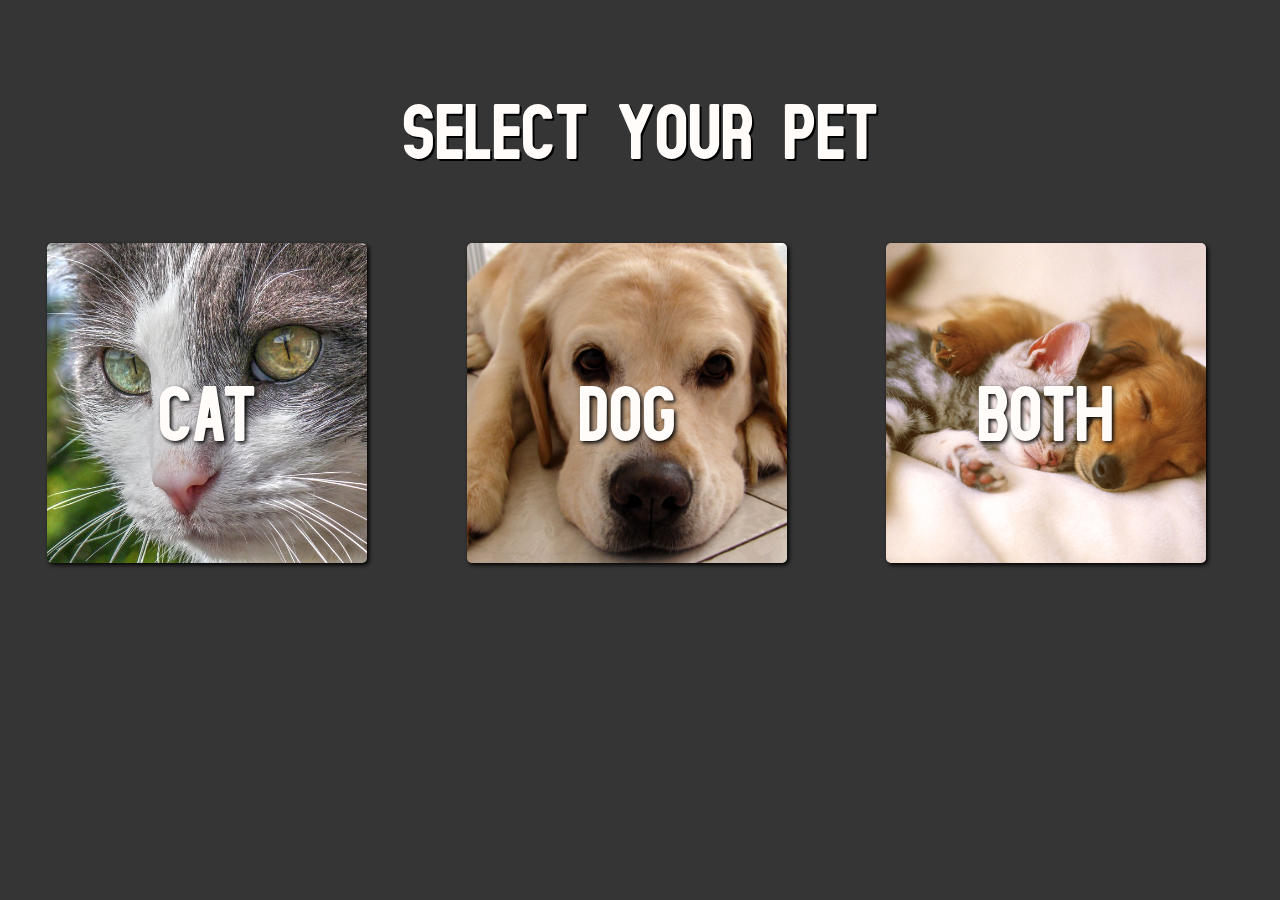
<file: index.html>
<!DOCTYPE html>
<!--[if lt IE 7]>      <html class="no-js lt-ie9 lt-ie8 lt-ie7"> <![endif]-->
<!--[if IE 7]>         <html class="no-js lt-ie9 lt-ie8"> <![endif]-->
<!--[if IE 8]>         <html class="no-js lt-ie9"> <![endif]-->
<!--[if gt IE 8]>      <html class="no-js"> <!--<![endif]-->
<html>
    <head>
        <meta charset="utf-8">
        <meta http-equiv="X-UA-Compatible" content="IE=edge">
        <title>Muddy Paws | Select Your Pet</title>
        <meta name="description" content="">
        <meta name="viewport" content="width=device-width, initial-scale=1">
        <link rel="stylesheet" href="styles/main.css">
        <link rel="stylesheet" href="styles/selectPet.css">
    </head>
    <body>
        <!--[if lt IE 7]>
            <p class="browsehappy">You are using an <strong>outdated</strong> browser. Please <a href="#">upgrade your browser</a> to improve your experience.</p>
        <![endif]-->
        
        <div class="title" >SELECT YOUR PET</div>

        <a href="home_cat.html" class="pet-select"> <div class="col col-1"><p class="pet-type">CAT</p></div> </a>
        <a href="home_cat.html" class="pet-select">  <div class="col col-2"><p class="pet-type">DOG</p></div> </a>
        <a href="home_cat.html" class="pet-select"> <div class="col col-3"><p class="pet-type">BOTH</p></div> </a>
        
    </body>
</html>
</file>
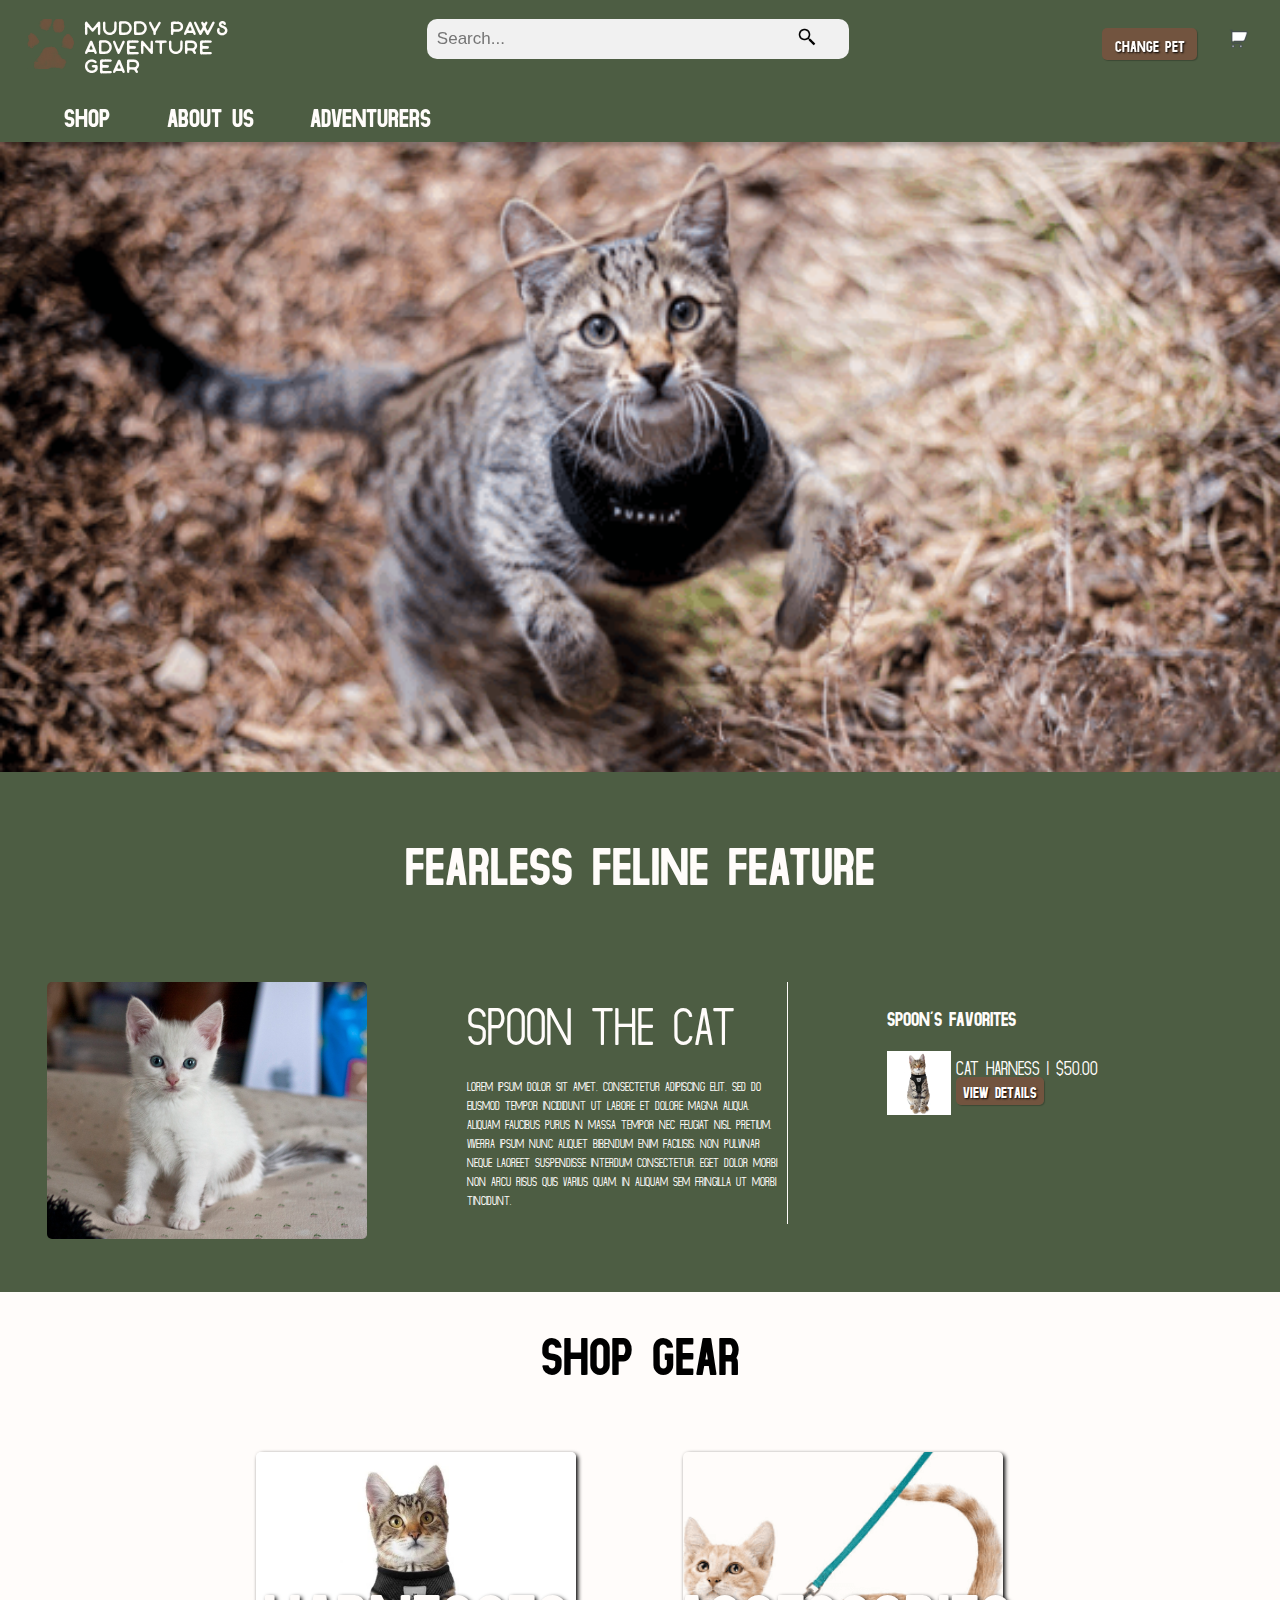
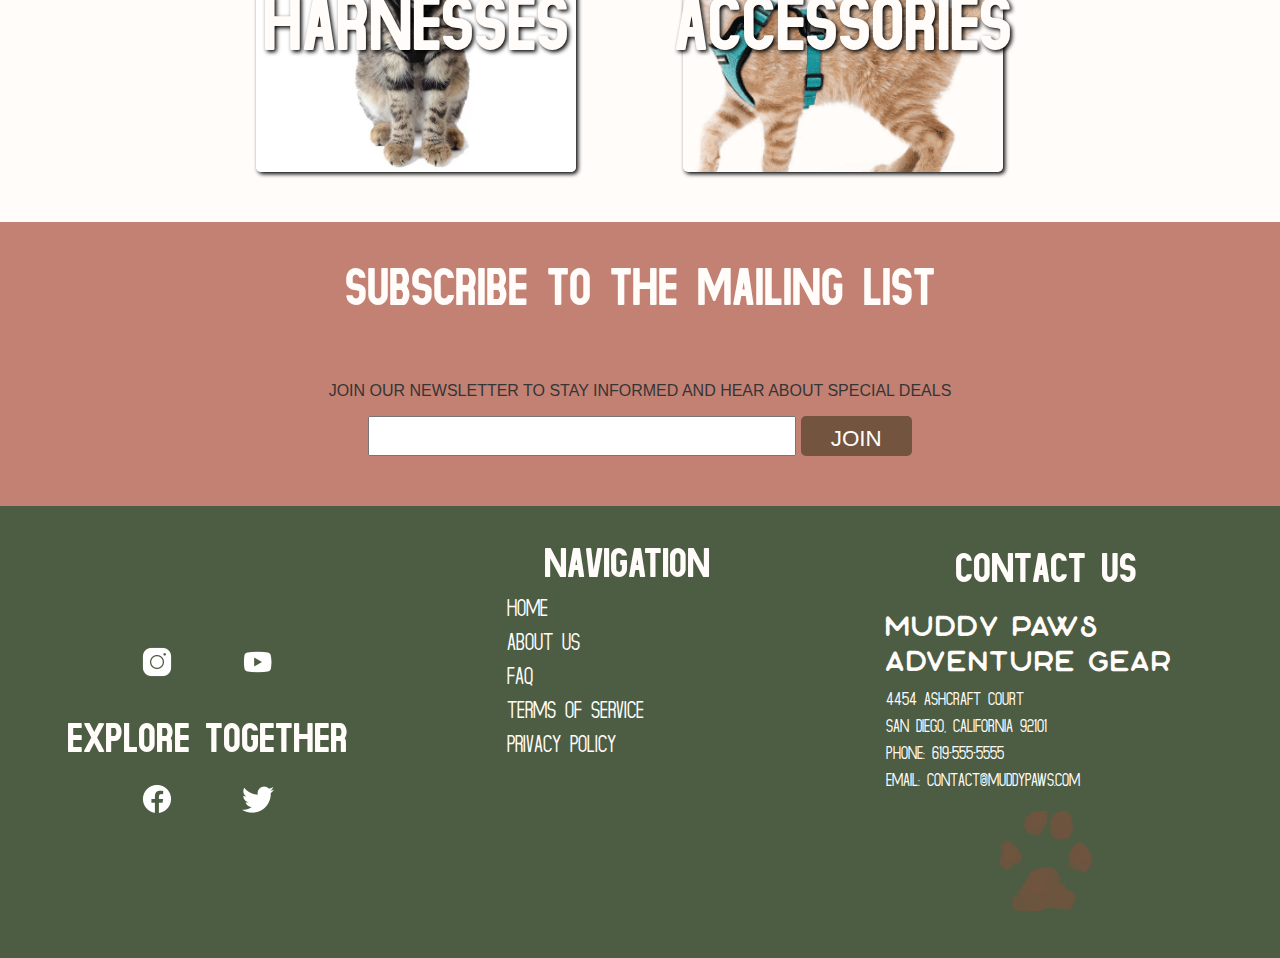
<file: home_cat.html>
<!DOCTYPE html>
<!--[if lt IE 7]>      <html class="no-js lt-ie9 lt-ie8 lt-ie7"> <![endif]-->
<!--[if IE 7]>         <html class="no-js lt-ie9 lt-ie8"> <![endif]-->
<!--[if IE 8]>         <html class="no-js lt-ie9"> <![endif]-->
<!--[if gt IE 8]>      <html class="no-js"> <!--<![endif]-->
<html>
    <head>
        <meta charset="utf-8">
        <meta http-equiv="X-UA-Compatible" content="IE=edge">
        <title>Muddy Paws | Cat Home</title>
        <meta name="description" content="">
        <meta name="viewport" content="width=device-width, initial-scale=1">
        <link rel="stylesheet" href="styles/main.css">
        <link rel="stylesheet" href="styles/home.css">
    </head>
    <body>
        <header>
            <div class="d-inline brand">
                <a href="home_cat.html">
                    <img src="imgs/paw.png" alt="paw logo" class="logo d-inline">
                    <h5 class="d-inline"> muddy paws adventure gear</h5>
                </a>

            </div>
            <div class="d-inline">
                <form action="" class="search">
                    <input type="text" placeholder="Search...">
                    <button type="submit"><img src="imgs/search.png" alt="search magnifying glass" class="m-auto"></button>
                </form>
            </div>
            <div class="d-inline header-buttons">
                <a class="button d-inline" href="/">CHANGE PET</a>
                <button class="cart"><img src="imgs/cart.png" alt="shopping cart"></button>
            </div>

            <div class="nav-links"> 
                <ul>
                    <li><a href="shop_cat.html">SHOP</a></li>
                    <li><a href="home_cat.html">ABOUT US</a></li>
                    <li><a href="home_cat.html">ADVENTURERS</a></li>
                </ul>
            </div>

        </header>

        <div class="main">
            <div class="banner">
                <img src="imgs/catOutside.gif" alt="Cat exploring outdoors">
            </div>
            <div class="feature">
                <h1 class="title">FEARLESS FELINE FEATURE</h1>

                <div class="col">
                    <img class="feature-img" src="imgs/spoon.jpg" alt="Spoon the cat">

                </div>
                <div class="col col-2">
                    <h2 class="feature-title">SPOON THE CAT</h2>
                    <p>
                        LOREM IPSUM DOLOR SIT AMET, CONSECTETUR ADIPISCING ELIT, SED DO EIUSMOD TEMPOR 
                        INCIDIDUNT UT LABORE ET DOLORE MAGNA ALIQUA. ALIQUAM FAUCIBUS PURUS IN MASSA 
                        TEMPOR NEC FEUGIAT NISL PRETIUM. VIVERRA IPSUM NUNC ALIQUET BIBENDUM ENIM FACILISIS. 
                        NON PULVINAR NEQUE LAOREET SUSPENDISSE INTERDUM CONSECTETUR. EGET DOLOR MORBI NON 
                        ARCU RISUS QUIS VARIUS QUAM. IN ALIQUAM SEM FRINGILLA UT MORBI TINCIDUNT.
                    </p>
                </div>
                <div class="col">
                    <h2>SPOON'S FAVORITES</h2>
                    <div class="feature-item">
                        <div class="col-1">
                            <img src="imgs/harness.webp" alt="Cat Harness">
                        </div>
                        <div class="col-2">
                            <h3>CAT HARNESS | $50.00</h3>
                            <a href="item_cat.html" class="button">VIEW DETAILS</a>

                        </div>
                    </div>
                  
                    
                </div>

            </div>
            <div class="shop">
                <h1 class="title">SHOP GEAR</h1>
                <a href="shop_cat.html" class="shop-select"> <div class="col col-1"><p class="shop-type">HARNESSES</p></div> </a>
                <a href="shop_cat.html" class="shop-select">  <div class="col col-2"><p class="shop-type">ACCESSORIES</p></div> </a>        
            </div>

            <div class="mail">
                <h1 class="title">SUBSCRIBE TO THE MAILING LIST</h1>
                <p>JOIN OUR NEWSLETTER TO STAY INFORMED AND HEAR ABOUT SPECIAL DEALS</p>
                <input type="text" placeholder="">
                <button type="submit">JOIN</button>
            </div>
        </div>

        <footer>
            <div class="col">
                <div class="socials">
                    <a href=""><img src="imgs/socials/ig.png" alt="instagram logo"></a>
                    <a href=""><img src="imgs/socials/yt.png" alt="youtube logo"></a>
                </div>
                <div class="middle"><h4>EXPLORE TOGETHER</h4></div>
                <div class="socials">
                    <a href=""><img src="imgs/socials/fb.png" alt="facebook logo"></a>
                    <a href=""><img src="imgs/socials/tw.png" alt="twitter logo"></a>
                </div>
                

            </div>
            <div class="col">
                <h4>Navigation</h4>
                <ul>
                    <li><a href="home_cat.html">HOME</a></li>
                    <li><a href="home_cat.html">ABOUT US</a></li>
                    <li><a href="home_cat.html">FAQ</a></li>
                    <li><a href="home_cat.html">TERMS OF SERVICE</a></li>
                    <li><a href="home_cat.html">PRIVACY POLICY</a></li>
                </ul>
            </div>
            <div class="col">
                <h4>Contact Us</h4>
                <h5>muddy paws adventure gear</h5>
                <div>
                    <p>4454 ASHCRAFT COURT</p>
                    <p>SAN DIEGO, CALIFORNIA 92101</p>
                    <p>PHONE: 619-555-5555</p>
                    <p>EMAIL: CONTACT@MUDDYPAWS.COM</p>
                </div>
                <div><img src="imgs/paw.png" alt="paw logo" class="logo"></div>
            </div>
        </footer>
        
        
    </body>
</html>
</file>
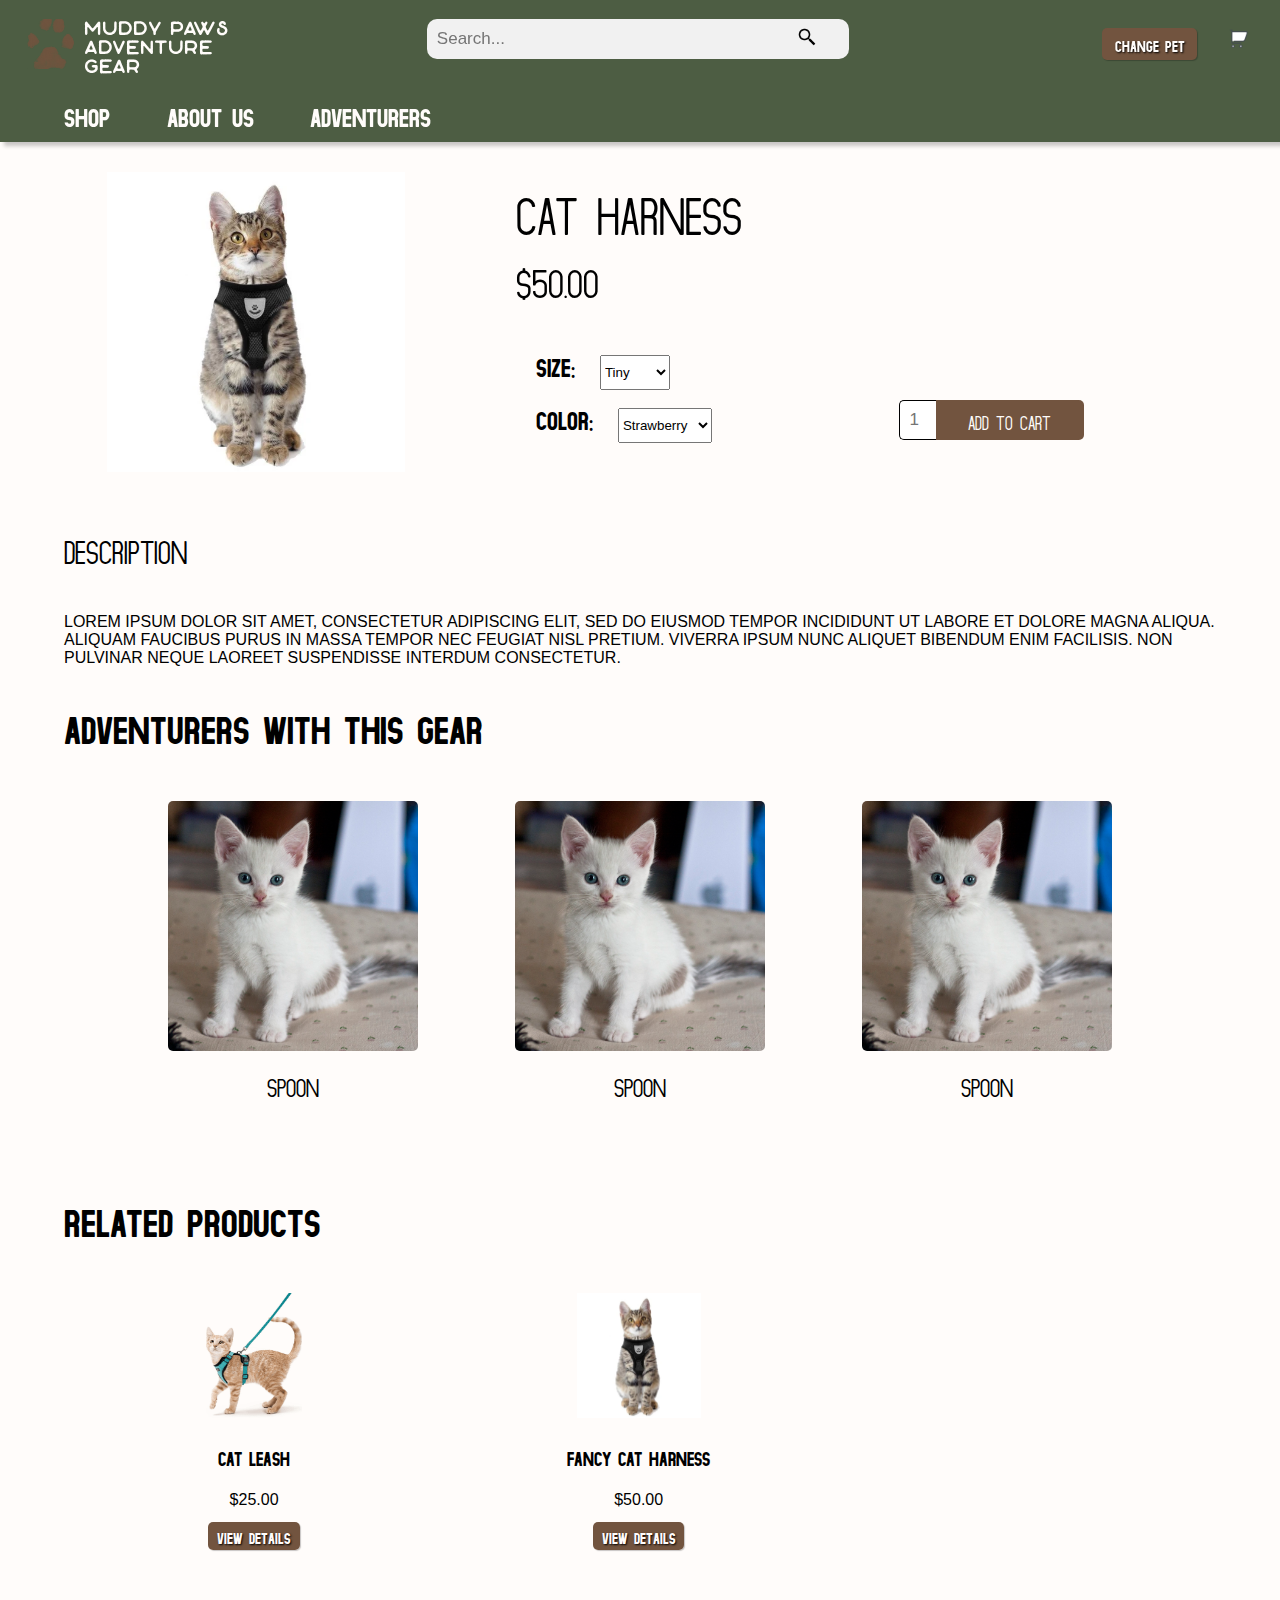
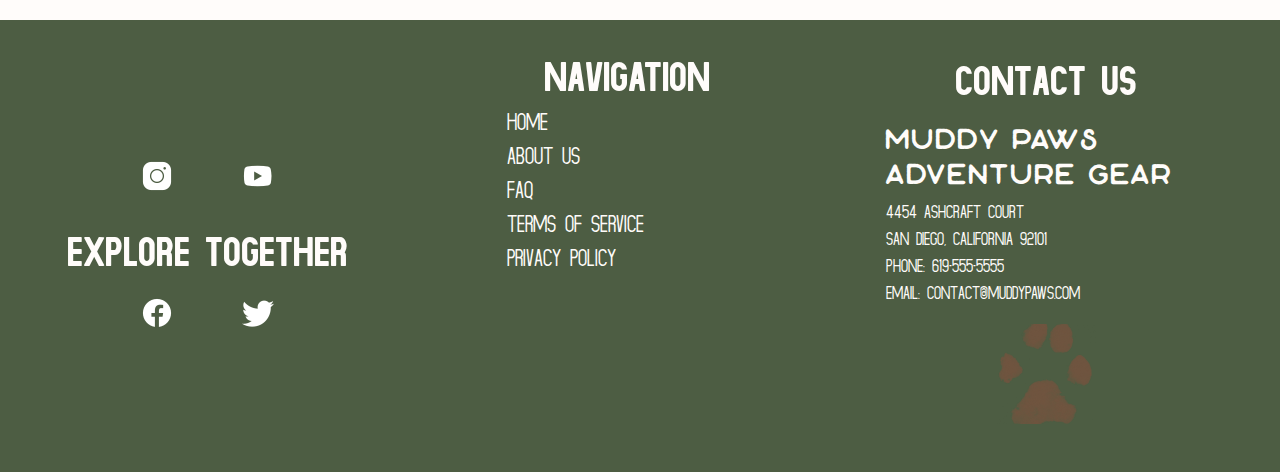
<file: item_cat.html>
<!DOCTYPE html>
<!--[if lt IE 7]>      <html class="no-js lt-ie9 lt-ie8 lt-ie7"> <![endif]-->
<!--[if IE 7]>         <html class="no-js lt-ie9 lt-ie8"> <![endif]-->
<!--[if IE 8]>         <html class="no-js lt-ie9"> <![endif]-->
<!--[if gt IE 8]>      <html class="no-js"> <!--<![endif]-->
<html>
    <head>
        <meta charset="utf-8">
        <meta http-equiv="X-UA-Compatible" content="IE=edge">
        <title>Muddy Paws | Cat Home</title>
        <meta name="description" content="">
        <meta name="viewport" content="width=device-width, initial-scale=1">
        <link rel="stylesheet" href="styles/main.css">
        <link rel="stylesheet" href="styles/item.css">
    </head>
    <body>
        <header>
            <div class="d-inline brand">
                <a href="home_cat.html">
                    <img src="imgs/paw.png" alt="paw logo" class="logo d-inline">
                    <h5 class="d-inline"> muddy paws adventure gear</h5>
                </a>

            </div>
            <div class="d-inline">
                <form action="" class="search">
                    <input type="text" placeholder="Search...">
                    <button type="submit"><img src="imgs/search.png" alt="search magnifying glass" class="m-auto"></button>
                </form>
            </div>
            <div class="d-inline header-buttons">
                <a class="button d-inline" href="/">CHANGE PET</a>
                <button class="cart"><img src="imgs/cart.png" alt="shopping cart"></button>
            </div>

            <div class="nav-links"> 
                <ul>
                    <li><a href="shop_cat.html">SHOP</a></li>
                    <li><a href="home_cat.html">ABOUT US</a></li>
                    <li><a href="home_cat.html">ADVENTURERS</a></li>
                </ul>
            </div>

        </header>



        <div class="main">
            <div class="item">

                <div class="item-details">
                    <div class="item-images">
                        <img src="imgs/harness.webp" alt="Cat Harness">
                    </div>
                    <div class="item-content">
                        <h1 class="item-title">Cat Harness</h1>
                        <h2 class="price">
                            $50.00
                        </h2>
                        <form action="">
                        <div class="options">
                            <label for="size"><h2>Size:</h2></label>
                            <select id="size">
                                <option value="tiny">Tiny</option>
                                <option value="small">Small</option>
                                <option value="medium">Medium</option>
                                <option value="large">Large</option>
                            </select>
                            <br>
                            <label for="color"><h2>Color:</h2></label>
                            <select id="color">
                                <option value="straw">Strawberry</option>
                                <option value="black">Blackberry</option>
                                <option value="crazy">Crazyberry</option>
                                <option value="fire">Fire Orange</option>
                            </select>
                        </div>
                        <div class="add-to-cart">
                            <div class="cart-button">
                                <input type="text" placeholder="1">
                                <button type="submit">Add To Cart</button>
                            </div>
                        </div>
                    </form>
                    </div>
                    
                </div>
                <div class="description">
                    <h3>DESCRIPTION</h3>
                    <p>LOREM IPSUM DOLOR SIT AMET, CONSECTETUR ADIPISCING ELIT, SED DO 
                        EIUSMOD TEMPOR INCIDIDUNT UT LABORE ET DOLORE MAGNA ALIQUA. 
                        ALIQUAM FAUCIBUS PURUS IN MASSA TEMPOR NEC FEUGIAT NISL PRETIUM. 
                        VIVERRA IPSUM NUNC ALIQUET BIBENDUM ENIM FACILISIS. NON PULVINAR 
                        NEQUE LAOREET SUSPENDISSE INTERDUM CONSECTETUR.
                    </p>
                    
                </div>

            </div>
            

            <div class="adventurers">
                <h1 class="section-title">Adventurers with this gear</h1>
                <div class="pet-row">
                    <div class="adventure-pet">
                        <img src="imgs/spoon.jpg" alt="Spoon the cat">
                        <h1>SPOON</h1>
                    </div>
                    <div class="adventure-pet">
                        <img src="imgs/spoon.jpg" alt="Spoon the cat">
                        <h1>SPOON</h1>
                    </div>
                    <div class="adventure-pet">
                        <img src="imgs/spoon.jpg" alt="Spoon the cat">
                        <h1>SPOON</h1>
                    </div>

                </div>
                

            </div>

            <div class="related">

                <h1 class="section-title">RELATED PRODUCTS</h1>
                <div class="shop-row">

                    <div class="shop-item">
                        <a href="item_cat.html">
                            <img src="imgs/leash.png" alt="Cat Leash">
                            <h2>Cat Leash</h2>
                            <p>$25.00</p>
                        </a>
                        
                        <a href="item_cat.html" class="button">View Details</a>

                    </div>

                    <div class="shop-item">
                        <a href="item_cat.html">
                            <img src="imgs/harness.webp" alt="Cat Harness">
                            <h2> Fancy Cat Harness</h2>
                            <p>$50.00</p>
                        </a>

                        <a href="item_cat.html" class="button">View Details</a>

                    </div>

                </div>

            </div>


        </div>




        <footer>
            <div class="col">
                <div class="socials">
                    <a href=""><img src="imgs/socials/ig.png" alt="instagram logo"></a>
                    <a href=""><img src="imgs/socials/yt.png" alt="youtube logo"></a>
                </div>
                <div class="middle"><h4>EXPLORE TOGETHER</h4></div>
                <div class="socials">
                    <a href=""><img src="imgs/socials/fb.png" alt="facebook logo"></a>
                    <a href=""><img src="imgs/socials/tw.png" alt="twitter logo"></a>
                </div>
                

            </div>
            <div class="col">
                <h4>Navigation</h4>
                <ul>
                    <li><a href="home_cat.html">HOME</a></li>
                    <li><a href="home_cat.html">ABOUT US</a></li>
                    <li><a href="home_cat.html">FAQ</a></li>
                    <li><a href="home_cat.html">TERMS OF SERVICE</a></li>
                    <li><a href="home_cat.html">PRIVACY POLICY</a></li>
                </ul>
            </div>
            <div class="col">
                <h4>Contact Us</h4>
                <h5>muddy paws adventure gear</h5>
                <div>
                    <p>4454 ASHCRAFT COURT</p>
                    <p>SAN DIEGO, CALIFORNIA 92101</p>
                    <p>PHONE: 619-555-5555</p>
                    <p>EMAIL: CONTACT@MUDDYPAWS.COM</p>
                </div>
                <div><img src="imgs/paw.png" alt="paw logo" class="logo"></div>
            </div>
        </footer>
        
        
    </body>
</html>
</file>
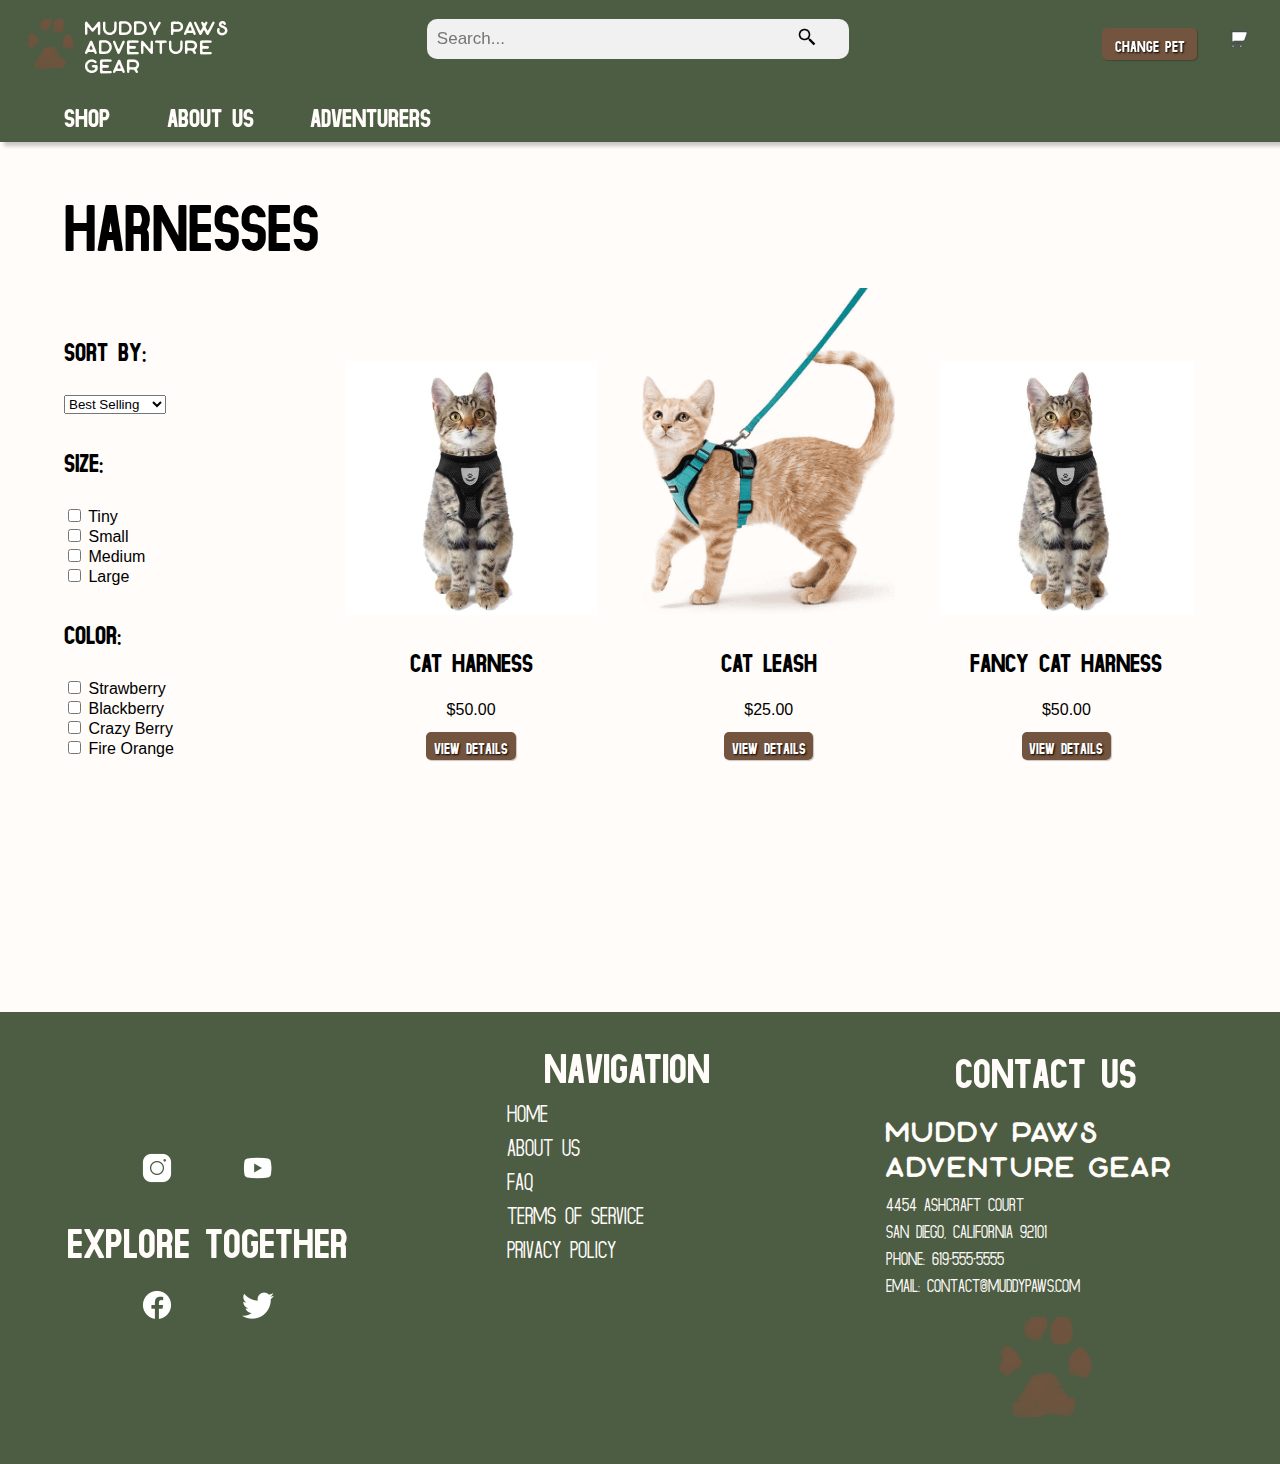
<file: shop_cat.html>
<!DOCTYPE html>
<!--[if lt IE 7]>      <html class="no-js lt-ie9 lt-ie8 lt-ie7"> <![endif]-->
<!--[if IE 7]>         <html class="no-js lt-ie9 lt-ie8"> <![endif]-->
<!--[if IE 8]>         <html class="no-js lt-ie9"> <![endif]-->
<!--[if gt IE 8]>      <html class="no-js"> <!--<![endif]-->
<html>
    <head>
        <meta charset="utf-8">
        <meta http-equiv="X-UA-Compatible" content="IE=edge">
        <title>Muddy Paws | Cat Home</title>
        <meta name="description" content="">
        <meta name="viewport" content="width=device-width, initial-scale=1">
        <link rel="stylesheet" href="styles/main.css">
        <link rel="stylesheet" href="styles/shop.css">
    </head>
    <body>
        <header>
            <div class="d-inline brand">
                <a href="home_cat.html">
                    <img src="imgs/paw.png" alt="paw logo" class="logo d-inline">
                    <h5 class="d-inline"> muddy paws adventure gear</h5>
                </a>

            </div>
            <div class="d-inline">
                <form action="" class="search">
                    <input type="text" placeholder="Search...">
                    <button type="submit"><img src="imgs/search.png" alt="search magnifying glass" class="m-auto"></button>
                </form>
            </div>
            <div class="d-inline header-buttons">
                <a class="button d-inline" href="/">CHANGE PET</a>
                <button class="cart"><img src="imgs/cart.png" alt="shopping cart"></button>
            </div>

            <div class="nav-links"> 
                <ul>
                    <li><a href="shop_cat.html">SHOP</a></li>
                    <li><a href="home_cat.html">ABOUT US</a></li>
                    <li><a href="home_cat.html">ADVENTURERS</a></li>
                </ul>
            </div>

        </header>







        <div class="main">
            <h1 class="shop-title">HARNESSES</h1>
            <div class="sidebar">
                
                <label for="sort"><h2>Sort By:</h2></label>

                <select id="sort">
                    <option value="best-selling">Best Selling</option>
                    <option value="low-high">Price: $ - $$$</option>
                    <option value="high-low">Price $$$ - $</option>
                </select>
                <br>

                <label for="size"><h2>Size:</h2></label>

                <input type="checkbox" id="tiny" name="size" value="tiny">
                <label for="tiny">Tiny</label><br>
                <input type="checkbox" id="small" name="size" value="small">
                <label for="small"> Small</label><br>
                <input type="checkbox" id="medium" name="size" value="medium">
                <label for="medium"> Medium</label><br>
                <input type="checkbox" id="large" name="size" value="large">
                <label for="large"> Large</label>
                <br>

                <label for="size"><h2>Color:</h2></label>

                <input type="checkbox" id="strawberry" name="size" value="strawberry">
                <label for="strawberry">Strawberry</label><br>
                <input type="checkbox" id="blackberry" name="size" value="blackberry">
                <label for="blackberry"> Blackberry</label><br>
                <input type="checkbox" id="crazy" name="size" value="crazy">
                <label for="crazy"> Crazy Berry</label><br>
                <input type="checkbox" id="fire" name="size" value="fire">
                <label for="fire"> Fire Orange</label>

            </div>
            <div class="shop-content">
                <div class="shop-row">
                    <div class="shop-item">
                        <a href="item_cat.html">
                            <img src="imgs/harness.webp" alt="Cat Harness">
                            <h1>Cat Harness</h1>
                            <p>$50.00</p>
                        </a>

                        <a href="item_cat.html" class="button">View Details</a>

                    </div>

                    <div class="shop-item">
                        <a href="item_cat.html">
                            <img src="imgs/leash.png" alt="Cat Leash">
                            <h1>Cat Leash</h1>
                            <p>$25.00</p>
                        </a>
                        
                        <a href="item_cat.html" class="button">View Details</a>

                    </div>

                    <div class="shop-item">
                        <a href="item_cat.html">
                            <img src="imgs/harness.webp" alt="Cat Harness">
                            <h1> Fancy Cat Harness</h1>
                            <p>$50.00</p>
                        </a>

                        <a href="item_cat.html" class="button">View Details</a>

                    </div>

                </div>
                
            </div>


        </div>






        <footer>
            <div class="col">
                <div class="socials">
                    <a href=""><img src="imgs/socials/ig.png" alt="instagram logo"></a>
                    <a href=""><img src="imgs/socials/yt.png" alt="youtube logo"></a>
                </div>
                <div class="middle"><h4>EXPLORE TOGETHER</h4></div>
                <div class="socials">
                    <a href=""><img src="imgs/socials/fb.png" alt="facebook logo"></a>
                    <a href=""><img src="imgs/socials/tw.png" alt="twitter logo"></a>
                </div>
                

            </div>
            <div class="col">
                <h4>Navigation</h4>
                <ul>
                    <li><a href="home_cat.html">HOME</a></li>
                    <li><a href="home_cat.html">ABOUT US</a></li>
                    <li><a href="home_cat.html">FAQ</a></li>
                    <li><a href="home_cat.html">TERMS OF SERVICE</a></li>
                    <li><a href="home_cat.html">PRIVACY POLICY</a></li>
                </ul>
            </div>
            <div class="col">
                <h4>Contact Us</h4>
                <h5>muddy paws adventure gear</h5>
                <div>
                    <p>4454 ASHCRAFT COURT</p>
                    <p>SAN DIEGO, CALIFORNIA 92101</p>
                    <p>PHONE: 619-555-5555</p>
                    <p>EMAIL: CONTACT@MUDDYPAWS.COM</p>
                </div>
                <div><img src="imgs/paw.png" alt="paw logo" class="logo"></div>
            </div>
        </footer>
        
        
    </body>
</html>
</file>
<file: styles/main.css>
/* Colors

Gray: #919191
White: #FFFCFA
Salmon: #C38173
Green: #4D5D43
Black: #353535
Brown: #72543F

*/

/* FONTS */

@font-face {
    font-family: Ansen;
    src: url(../fonts/Ansen-Regular.woff);
  }

@font-face {
    font-family: Ansen;
    src: url(../fonts/Ansen-Heavy.woff);
    font-weight: bold;
}

@font-face {
    font-family: Outdoors;
    src: url(../fonts/Outdoors.otf);
}

    /* Oxygen Google Font */
@import url('https://fonts.googleapis.com/css2?family=Oxygen:wght@300;400;700&display=swap');

/* General Styles  */
html{
    background-color: #4D5D43;
    font-family: 'Oxygen', sans-serif;
}

body {
    padding-top: 142px;
    margin: 0;
    background-color: #FFFCFA;
}

header{
    width: 100vw;
    margin: 0;
    background-color: #4D5D43;
    box-shadow: 4px 4px 4px rgba(0, 0, 0, 0.219);
    position: fixed;
    z-index: 999;
    top: 0;
    left: 0;

}


h1, h2, h3, h4 {
    font-family: Ansen, sans-serif;
    font-weight: bold;
}

h5, h6{
    font-family: Outdoors, sans-serif;
    font-weight: lighter;
}

a {
    text-decoration: none;
    color: initial;
}


.button{
    font-family: Ansen, sans-serif;
    font-weight: bold;
    font-size: 120%;
    text-decoration: none;
    text-shadow: 1px 1px 2px black;
    color: #FFFCFA;
    background-color: #72543F;
    border-radius: 5px;
    padding: 1% 3%;
    box-shadow: 1px 1px 1px rgba(0, 0, 0, 0.219);
}

.button:hover{
    opacity: 0.8;
}

/* Nav Bar  */


header .d-inline{
   
    vertical-align: middle;
}

.brand{
    width: 33vw;
    margin: 5px 0;
}

.brand h5{
    color: #FFFCFA;
    font-size: 1.7rem;
    width: 150px;
    line-height: 70%;
    margin: 10px 5px;
}

.brand a{
    text-decoration: none;
}

.search{
    height: 50px;
    width: 33vw;
    text-align: center;
    margin: 5px 0;
    
}

.search input{
    box-sizing: border-box;
    padding-left: 10px;
    margin: 0;
    width: 80%;
    height: 40px;
    border: none;
    font-size: 17px;
    float: left;
    background: #f1f1f1;
    border-radius: 10px 0 0 10px;
    outline: none;
}

  
  /* Style the submit button */
  .search button {
    box-sizing: border-box;
    float: left;
    width: 20%;
    height: 40px;
    background: #f1f1f1;
    cursor: pointer;
    border: none;
    border-radius: 0 10px 10px 0;
    outline: none;
  }
  
  .search button:hover {
    background: white;
  }

  .search img {
      margin: auto;
      width: 20px;
  }
  

.header-buttons{
    width: 33vw;
    margin: 5px 0;
    text-align: right;
}

.logo{
    padding-left: 2vw;
    width: 50px;
    height: 50px;
    object-fit: cover;
}

.cart{
    border: none;
    background-color: rgba(0, 0, 0, 0);
    height: 20px;
    margin: 0 5%;
}

.cart img{
    height: 20px;
}

.nav-links ul{
    padding-left: 5%;
    text-align: start;
    font-size: 1.8rem;
    list-style-type: none;
    margin: 8px auto;
}

.nav-links li{
    display: inline-flex;
    margin-right: 4%;
}

.nav-links a {
    font-family: Ansen, sans-serif;
    font-size: 2rem;
    font-weight: bold;
    text-decoration: none;
    color: #FFFCFA;
    

}

.nav-links a:hover{
    opacity: 0.8;
}

/* FOOTER  */


footer{
    background-color: #4D5D43;
    height: 100%;
}


footer .col { 
    vertical-align: middle;
    position: relative;
    display: inline-block;
    text-align: center;
    margin: 20px 3.7vw;
    font-family: Ansen;
    font-weight: bold;
    color: #FFFCFA;
    width: 25vw;
    height: 100%;
}

footer h4{
    font-size: 4vw;
    margin: 0;
}

footer ul{
    text-align: start;
    font-size: 1.8rem;
    list-style-type: none;
    margin: auto 0;
    padding-bottom: 20vh;
}

footer a {
    text-decoration: none;
    color: #FFFCFA;
    font-weight: lighter;
}

footer a:hover{
    opacity: 0.8;
}

footer h5{
    margin: 10px 0;
    line-height: 35px;
    text-align: start;
    color: #FFFCFA;
    font-size: 2.5rem;
}

footer .logo{
    padding-left: 0;
    margin: 20px 0;
    width: 100px;
    height: 100px;
    

}

footer p{
    font-weight: lighter;
    font-size: 1.4rem;
    margin: 0;
    text-align: start;
}

.socials{
    margin: 20px 0;
}

.socials a{
    margin: 0 10%;
}

.socials img{
    display: inline-block;
    width: 10%;
}


/* MAIN  */



.main{
    min-height: 90vh;
}





/* GENERIC  */

.d-inline{
    display: inline-block !important;
}

.middle{
    vertical-align: middle !important;
}

.m-auto{
    margin: auto !important;
}

.centered{
    text-align: center !important;
}
</file>
<file: styles/selectPet.css>
html {
    background-color: #353535;
}

body {
    background-color: #353535;
    padding: 0;
}

.title {
    text-align: center;
    margin: 5% auto;
    font-family: Ansen;
    font-weight: bold;
    font-size: 6rem;
    color: #FFFCFA;
    text-shadow: 2px 2px  #000000;
}

.pet-select:hover {
    opacity: 0.7;
  
    
}

.col{ 
    position: relative;
    display: inline-block;
    text-align: center;
    margin: auto 3.7vw;
    font-family: Ansen;
    font-weight: bold;
    font-size: 6rem;
    color: #FFFCFA;
    width: 25vw;
    height: 25vw;

    border-radius: 5px;
    box-shadow: 2px 2px 4px #000000;

    
    background-position: center;
    background-repeat: no-repeat;
    background-size: cover;
}

.pet-type{
    margin: 0;
    position: absolute;
    top: 50%;
    left: 50%;
    transform: translateY(-50%) translateX(-50%);
    text-shadow: 2px 2px 4px #000000;
}

.col-1{
    background-image: url("../imgs/cat.jpg");
}

.col-2{
    background-image: url("../imgs/dog.jpg");
}

.col-3{
    background-image: url("../imgs/catDog.jpg");
}
</file>
<file: styles/home.css>
/* Colors

Gray: #919191
White: #FFFCFA
Salmon: #C38173
Green: #4D5D43
Black: #353535
Brown: #72543F

*/


h1.title{
    margin-top: 0;
    font-size: 4rem;
    padding: 20px 0;
    text-align: center;
}

/* BANNER  */

.banner {
    width: 100%;
    height: 70vh;
    min-height: 300px;
}

.banner img{
    width: 100%;
    height: 100%;
    object-fit: cover;
    object-position: center;
}

/* FEATURE */

.feature {
    color: #FFFCFA;
    background-color: #4D5D43;
    padding: 30px 0;
}

.col { 
    vertical-align:top;
    position: relative;
    display: inline-block;
    margin: 20px 3.7vw;
    font-family: Ansen;
    font-weight: bold;
    color: #FFFCFA;
    width: 25vw;
    height: 100%;
}

.feature .col-2 {
    border-right: #FFFCFA 1px solid;
}

.feature-img {
    width: 100%;
    border-radius: 5px;
}

.feature-title{
    margin: 0;
    font-size: 4rem;
    font-weight: lighter;
}

.feature p{
    box-sizing: border-box;
    font-weight: lighter;
    padding-right: 10px;
}

.feature-item{
    vertical-align: top;
}

.feature-item img{
    width: 100%;
}

.feature-item .col-1 {
    width: 20%;
    display: inline-block

}

.feature-item .col-2{
    vertical-align: top;
    border: none;
    width: 75%;
    display: inline-block;

}

.feature-item h3{
    font-weight: lighter;
    font-size: 1.5rem;
    margin: 0;
}





/* SHOP */

.shop-select {
    text-decoration: none;
}                   
                
.shop-select:hover {
    opacity: 0.7;
}

.shop .col{ 
    position: relative;
    display: inline-block;
    text-align: center;
    font-family: Ansen;
    font-weight: bold;
    font-size: 6rem;
    color: #FFFCFA;
    width: 25vw;
    height: 25vw;

    border-radius: 5px;
    box-shadow: 2px 2px 4px #000000;

    
    background-position: center;
    background-repeat: no-repeat;
    background-size: cover;
}

.shop .shop-type{
    margin: 0;
    position: absolute;
    top: 50%;
    left: 50%;
    transform: translateY(-50%) translateX(-50%);
    text-shadow: 2px 2px 4px #000000;
}

.shop .col-1{
    margin: auto 4vw auto 20vw ;
    background-image: url("../imgs/harness.webp");
}

.shop .col-2{
    margin: auto 20vw auto 4vw ;
    background-image: url("../imgs/leash.png");
}




/* MAIL  */

.mail{
    margin-top: 50px;
    padding-bottom: 50px;
    background-color: #C38173;
    color: #FFFCFA;
    text-align: center;
}

.mail p{
    color: #353535;
}

.mail button{
    box-sizing: border-box;
    background-color: #72543F;
    color: #FFFCFA;
    height: 40px;
    border-radius: 5px;
    border: none;
    padding: 10px 30px;
    font-size: 1.4rem;

}

.mail input{
    box-sizing: border-box;
    height: 40px;
    font-size: 2rem;
 
}
</file>
<file: styles/item.css>
.main{
    margin: 30px 0;
}

/* ITEM */

.item-images{
    display: inline-block;
    width: 40%;
    height: 300px;
    text-align: center;
}

.item-images img{
    width: auto;
    height: 100%;
}

.item-content{
    vertical-align: top;
    display: inline-block;
    width: 59%;
}
.item-title{
    font-size: 4rem;
    font-weight: lighter;
    margin: 0;
}

.price{
    font-size: 3.1rem;
    font-weight: lighter;
    margin: 0;
}

.item-content form{
    margin: 30px 0;
}

.options{
    display: inline-block;
    width: 50%;
}

.options label{
    font-size: 1.3rem;
    line-height: 5%;
    display: inline-block;
    margin: 0px 20px;
}

.options select{
    height:2.2rem;
    vertical-align: middle;
}

.add-to-cart {
    display: inline-block;
    width: 49%;
    vertical-align: middle;
}



.cart-button{
    height: 50px;
    width: 50%;
    text-align: center;
    margin: 5px 0;
    
}

.cart-button input{
    box-sizing: border-box;
    padding-left: 10px;
    margin: 0;
    width: 20%;
    height: 40px;
    border: black 1px solid;
    border-right: none;
    font-size: 17px;
    float: left;
    background: #fff;
    border-radius: 5px 0 0 5px;
    outline: none;
}

  
  /* Style the submit button */
  .cart-button button {
    box-sizing: border-box;
    float: left;
    width: 80%;
    height: 40px;
    background: #72543F;
    cursor: pointer;
    border: none;
    border-radius: 0 5px 5px 0;
    outline: none;
    font-family: Ansen, sans-serif;
    color: #fffcfa;
    font-size: 1.5rem;
  }
  
  .cart-button button:hover {
   opacity: 0.8;
  }


.description{
    margin: 30px 5%;
}

.description h3{
    font-size: 2.5rem;
    font-weight: lighter;
}

/* ADVENTURERS */

.adventurers{
    margin:30px 5%
    
}

.pet-row{
    text-align: center;
    width: 100%;
}

.adventure-pet {
    text-align: center;
    display: inline-block;
    width: 250px;
    margin: 4%;
    
}


.adventure-pet img{
    width: 250px;
    height: 250px;
    border-radius: 5px;
    object-fit: cover;
    object-position: center;
}

.adventure-pet h1{
    margin: 10px;
    font-weight: lighter;
}

/* RELATED */

.related{
    margin: 30px 5% ;
    height: 400px;
}

h1.section-title{
    margin: 0;
    font-size: 3rem;
}

.shop-row {
    /* Can center align if desired */
}

.shop-item{
    
    width: 25%;
    margin: 4%;
    text-align: center;
    display: inline-block;
}

.shop-item img{
    width: auto;
    height: 125px;
}
</file>
<file: styles/shop.css>
.main{
    margin: 30px 5%;
    width: 100%;
}

/* SIDEBAR  */

.sidebar{
    box-sizing: border-box;
    display: inline-block;
    width: 20%;
}

h1.shop-title{
    font-size: 5rem;
    margin: 0;
}

label h2{
    font-size: 2rem;
}


/* SHOP  */

.shop-content {
    box-sizing: border-box;
    
    display: inline-block;
    width: 79%;
}

.shop-item{
    width: 25%;
    margin: 2%;
    text-align: center;
    display: inline-block;
}

.shop-item img{
    width: 100%;
}
</file>
